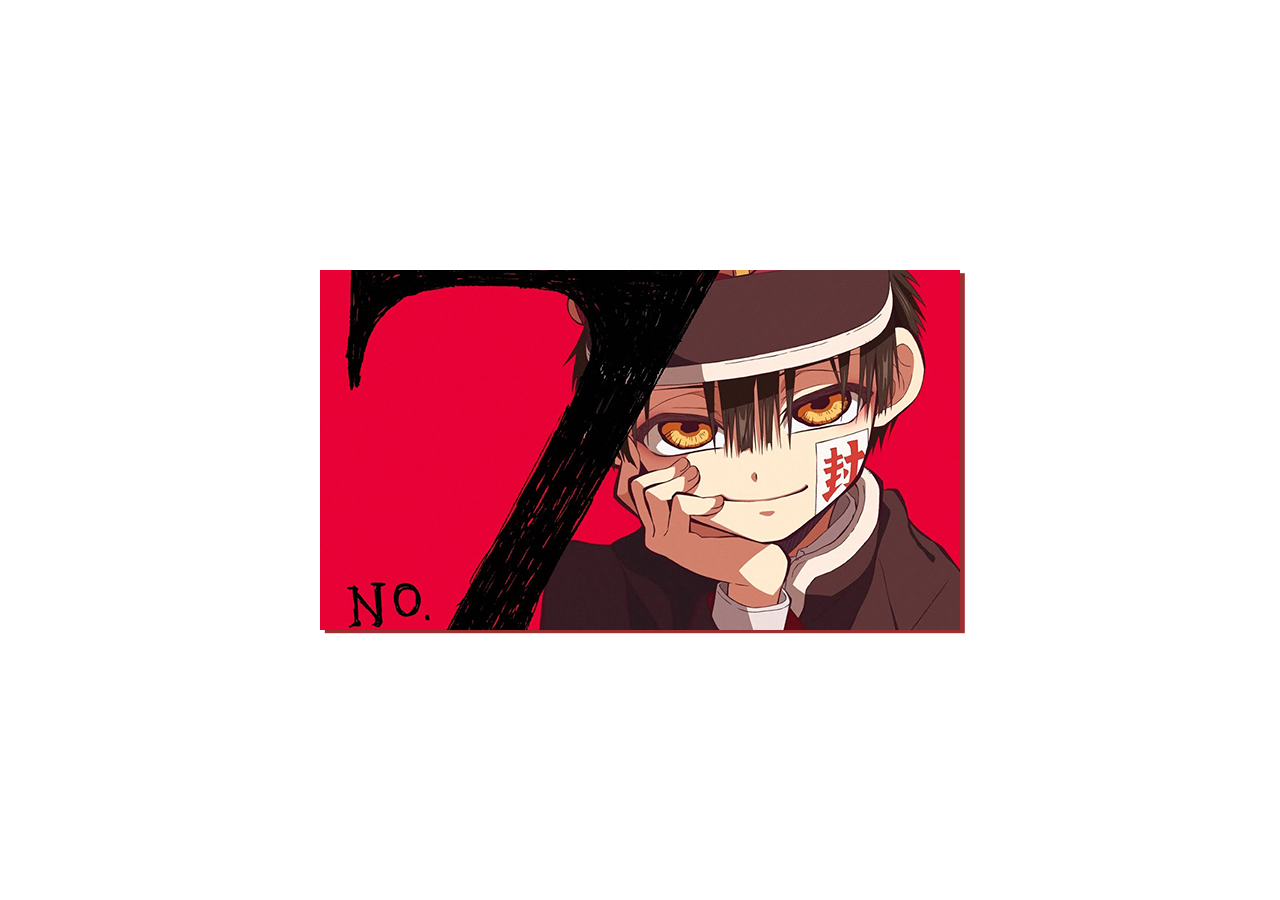
<file: exemplo1/index.html>
<!DOCTYPE html>
<html lang="pt-br">
<head>
    <meta charset="UTF-8">
    <meta name="viewport" content="width=device-width, initial-scale=1.0">
    <title>Document</title>
    <link rel="stylesheet" href="estilo.css">
</head>
<body>
    <ul>
        <li></li>
        <li></li>
        <li></li>
        <li></li>
    </ul>
</body>
</html>
</file>
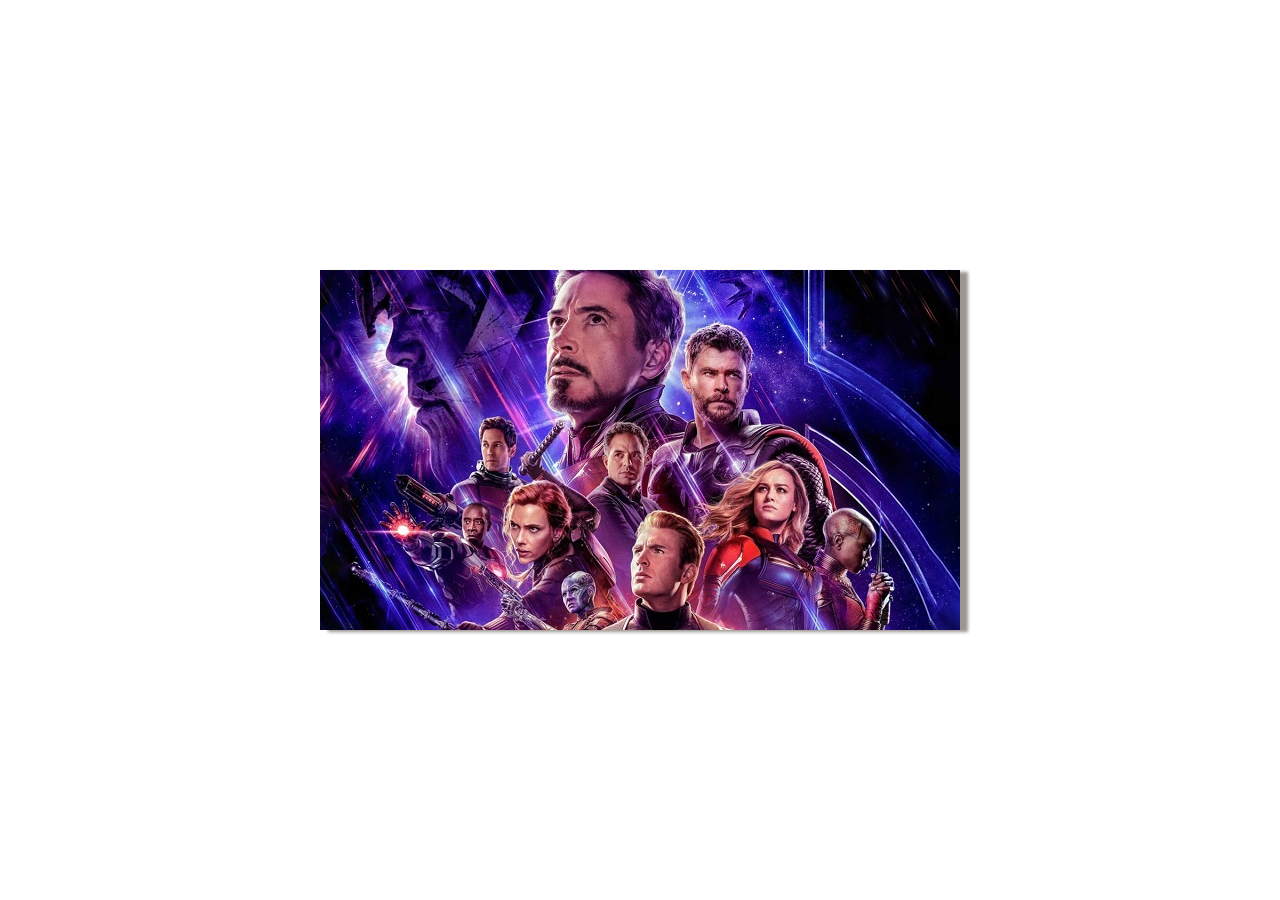
<file: exemplo2/index.html>
<!Doctype html>
<html>
    <head>
        <title>Recolhe</title>
        <meta charset="utf-8">
        <meta name="viewport" content="width=device-width, initial-scale=1.0">
        <link rel="stylesheet" href="estilo.css">
    </head>
    <body>
        <div class="card">
            <div class="informacoes"></div>
            <ul>
                <li></li>
                <li></li>
                <li></li>
                <li></li>
            </ul>
        </div>
    </body>
</html>
</file>
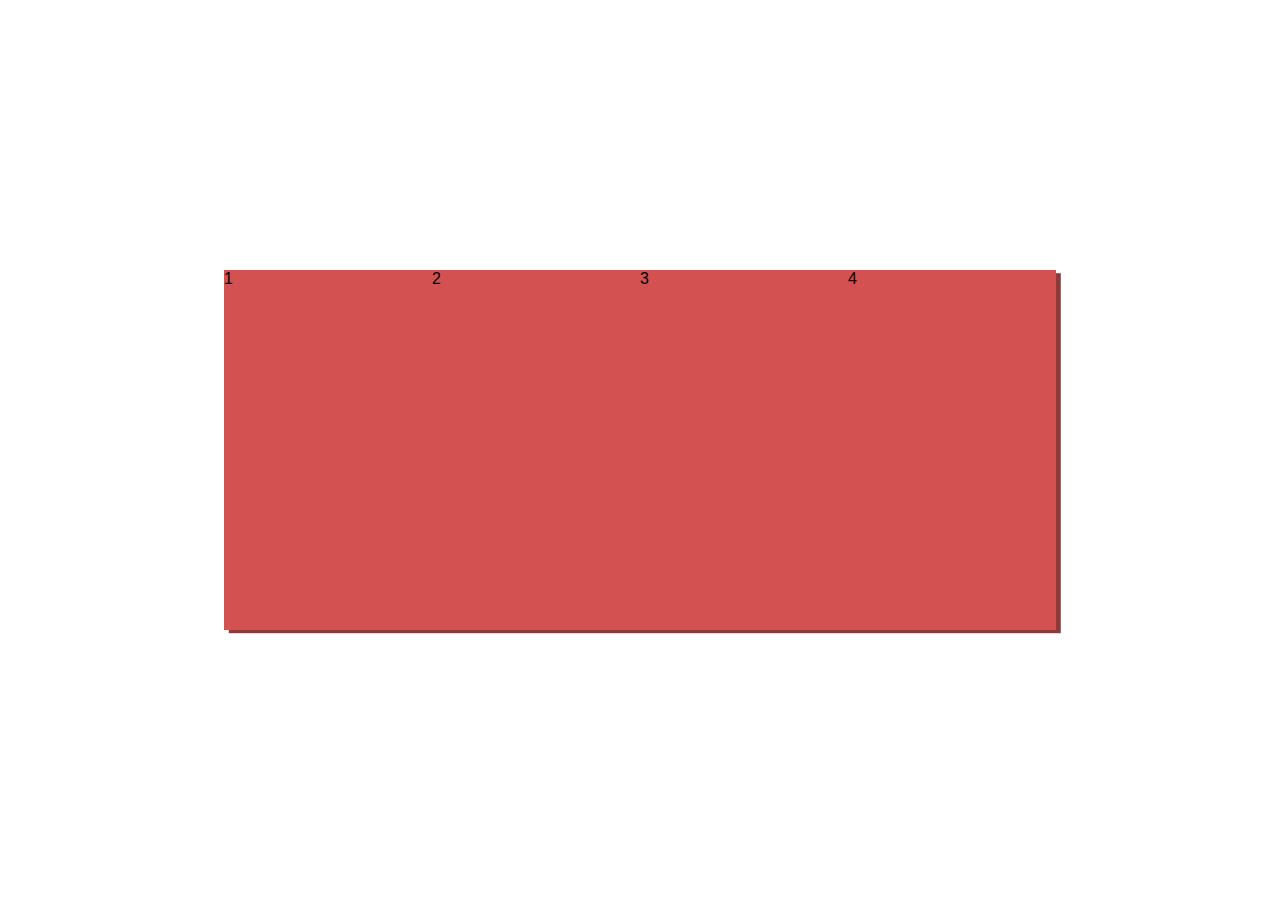
<file: exemplo1/index_exemplo.html>
<!DOCTYPE html>
<html lang="pt-br">
<head>
    <meta charset="UTF-8">
    <meta name="viewport" content="width=device-width, initial-scale=1.0">
    <title>Document</title>
    <link rel="stylesheet" href="estilo_exemplo.css">
</head>
<body>
    <ul>
        <li>1</li>
        <li>2</li>
        <li>3</li>
        <li>4</li>
    </ul>
</body>
</html>
</file>
<file: exemplo1/estilo.css>
*,*::after,*::before{
    font-size: 12pt;
    font-family: Arial, Helvetica, sans-serif;
    box-sizing: border-box;
   }
   html, body{
   margin: 0px;
   padding: 0px;
   width: 100%;
   height: 100%;
   }
   ul{
   margin: 0px;
   padding: 0px;
   position: absolute;
   top:50%;
   left: 50%;
   transform: translate(-50%,-50%);
   width: 640px;
   height: 360px;
   background-color: rgb(0, 0, 0);
   box-shadow: 0.3rem 0.2rem 0rem rgb(156, 47, 47);
   display: flex;
   }
   ul li{
   list-style: none;
   background-image:url(./hanako.jpg);
   background-size: cover;
   width: 25%;
   height: 100%;
   }
   ul:hover li:nth-child(odd){
       transform: skewY(15deg);
       box-shadow: inset 20px 0 50px rgb(0,0,0,.4);
       transition: .5s;
   }
   ul:hover li:nth-child(even){
   transform: skewY(-15deg);
   box-shadow: inset 20px 0 50px rgb(0,0,0,.4);
   transition: .5s;
   }

ul li:nth-child(1){
      background-position: 0;
}
ul li:nth-child(2){
    background-position: -160px;
}
ul li:nth-child(3){
    background-position: calc(-160px*2);
}
ul li:nth-child(4){
    background-position: calc(-160px*3);
}
</file>
<file: exemplo2/estilo.css>
*{
    font-family: Arial, Helvetica, sans-serif;
    font-size: 12pt;
    box-sizing: border-box;
}
html, body{
    margin: 0px;
    padding: 0px;
    width:100%;
    height: 100%;
}
/*div#content{
    position: absolute;
    top: 50%;
    left: 50%;
    transform: translate(-50%,-50%);
}*/
div.card{
    position: absolute;
    top: 50%;
    left: 50%;
    transform: translate(-50%,-50%);
    width: 640px;
    height: 360px;
    box-shadow: .5rem 0.1rem 0.2rem rgb(153, 149, 143);
    z-index: 1;
}
div.informacoes{
    width: inherit;
    height: inherit;
    background-color: rgb(0, 0, 0,.1);
    width: 32%;
    z-index: 2;
    float: right;
}
ul{
    position: absolute;
    top: 0; left: 0;
    padding: 0;
    margin: 0;
    width: inherit;
    height: 100%;
    display: flex;/*Como o display é flexivel, ele faz seus filhos se modelarem para caber no container*/
    z-index: 3;
}
ul li{
    list-style: none;
    background-image: url(./vingadores.jpg);
    background-size: cover;
    width: 25%;
    height: 100%;
	border:none;
}
div.card:hover ul{
    animation: recolher .6s ease-out forwards; /*forwards faz parar a animação*/
}
@keyframes recolher{
    0%{transform: scaleX(1);}
    100%{transform: scaleX(.68) translateX(-150px);}
}
div.card:hover li:nth-child(odd){
    transform: skewY(-8deg);
    box-shadow: inset 5rem 0 5rem rgb(0,0,0,.4);
    transition: .5s;
}
div.card:hover li:nth-child(even){
    transform: skewY(8deg);
    box-shadow: inset 5rem 0 5rem rgb(0,0,0,.4);
    transition: .5s;
}

ul li:nth-child(1){
    background-position: 0;
}
ul li:nth-child(2){
    background-position: -160px;
}
ul li:nth-child(3){
    background-position: calc(-160px*2);
}
ul li:nth-child(4){
    background-position: calc(-160px*3);
}
</file>
<file: exemplo1/estilo_exemplo.css>
*,*::after,*::before{
 font-size: 12pt;
 font-family: Arial, Helvetica, sans-serif;
 box-sizing: border-box;
}
html, body{
margin: 0px;
padding: 0px;
width: 100%;
height: 100%;
}
ul{
margin: 0px;
padding: 0px;
position: absolute;
top:50%;
left: 50%;
transform: translate(-50%,-50%);
width: 65%;
height: 360px;
background-color: rgb(143, 58, 58);
box-shadow: 0.3rem 0.2rem 0rem rgb(143, 58, 58);
display: flex;
}
ul li{
list-style: none;
background-color: rgb(212, 81, 81);
width: 25%;
height: 100%;
transition: .5s;
}
ul:hover li:nth-child(odd){
    transform: skewY(15deg);
    box-shadow: inset 20px 0 50px rgb(0,0,0,.4);
}
ul:hover li:nth-child(even){
transform: skewY(-15deg);
box-shadow: inset 20px 0 50px rgb(0,0,0,.4);
}
</file>
